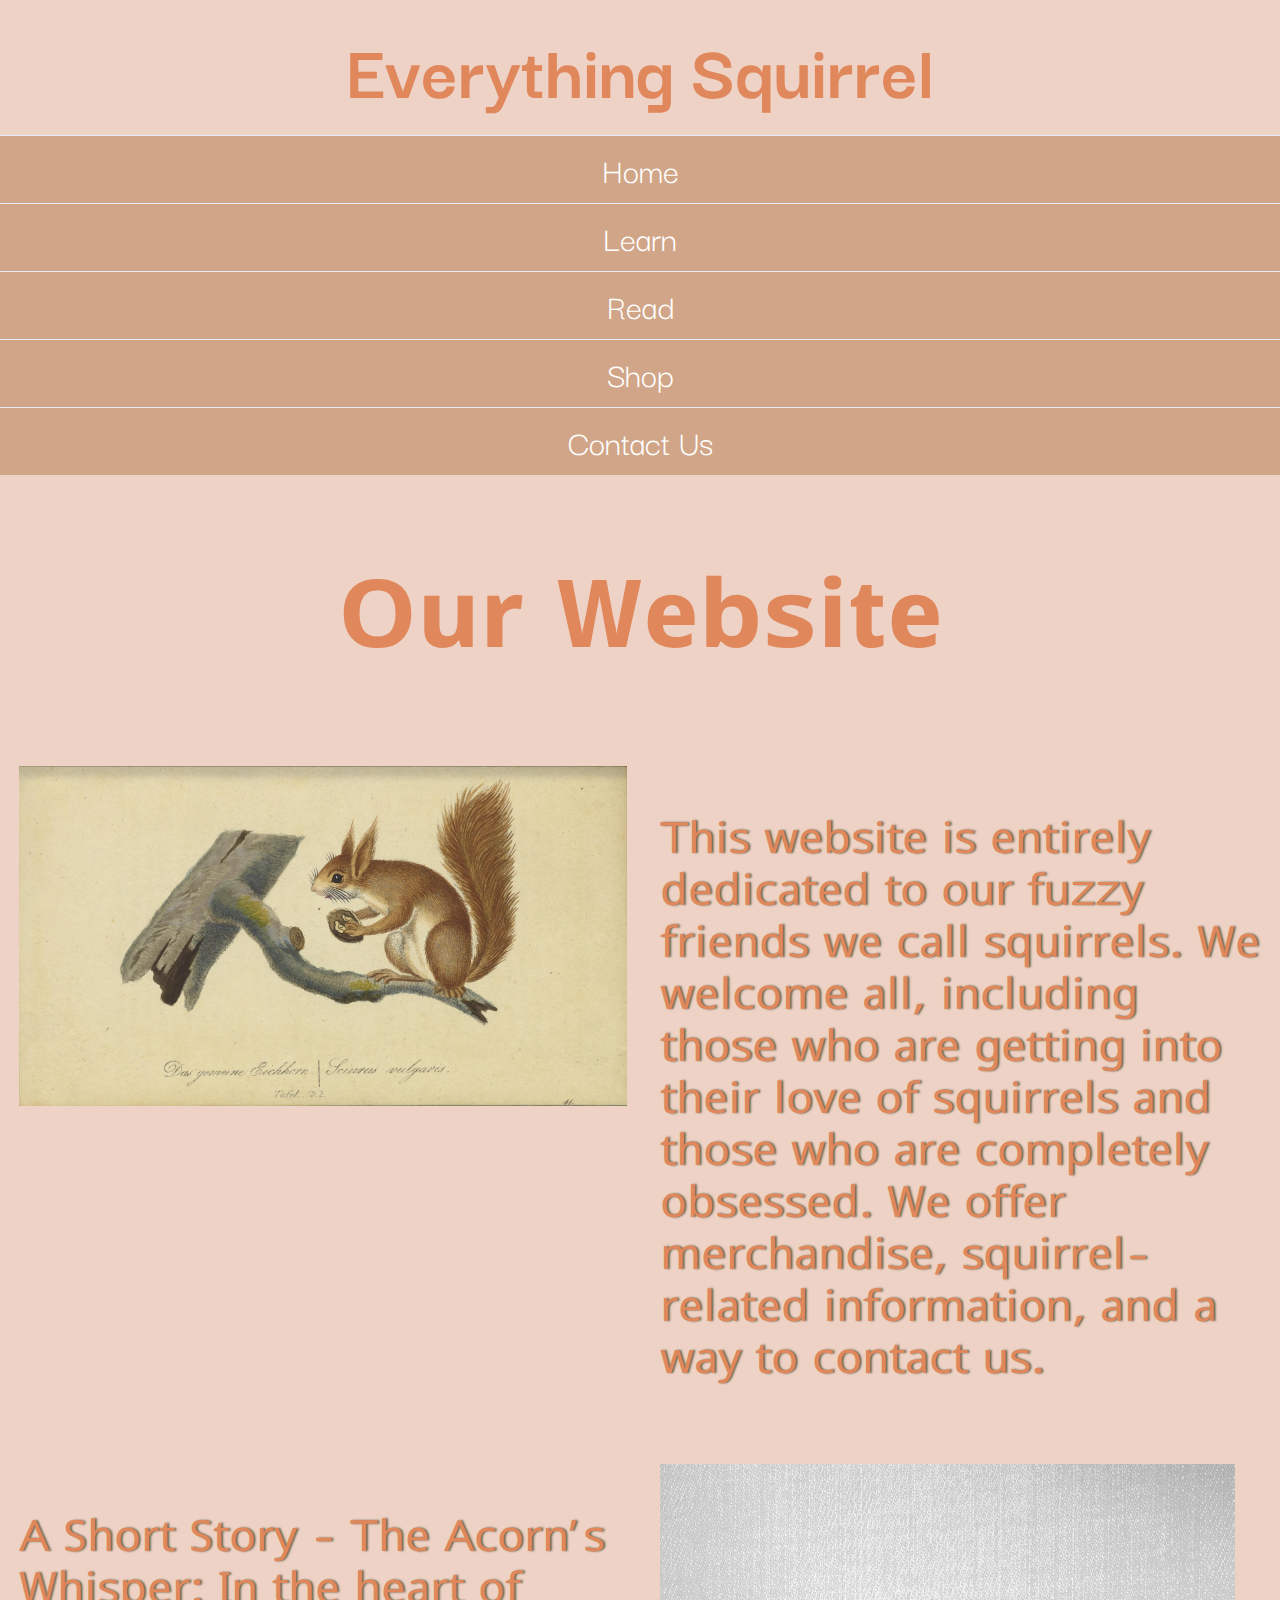
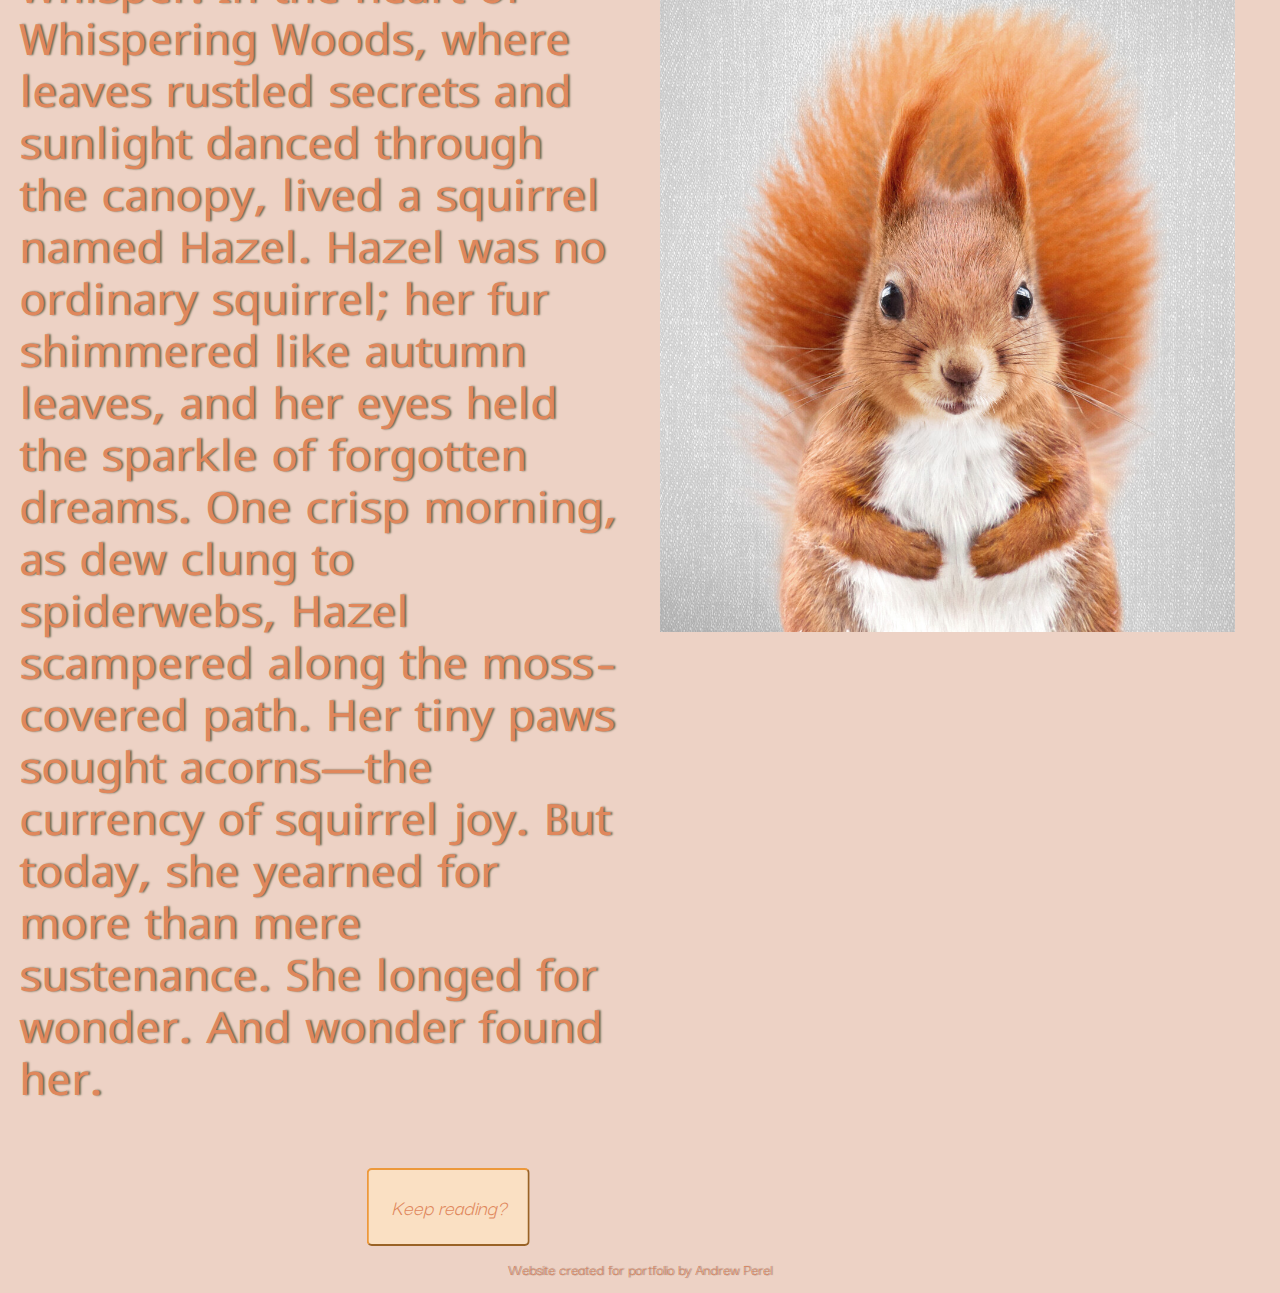
<file: index.html>
<!DOCTYPE html>
<html lang="en">

  <head>
    <meta charset="utf-8">
    <meta name="viewport" content="width=device-width, initial-scale=1.0">
    <link rel="stylesheet" href="css/styles.css">
    <link rel="shortcut icon" href="images/favicon.ico">
    <link rel="preconnect" href="https://fonts.googleapis.com">
    <link rel="preconnect" href="https://fonts.gstatic.com" crossorigin>
    <link href="https://fonts.googleapis.com/css2?family=Darker+Grotesque:wght@300..900&display=swap" rel="stylesheet">
    <link rel="preconnect" href="https://fonts.googleapis.com">
    <link rel="preconnect" href="https://fonts.gstatic.com" crossorigin>
    <link href="https://fonts.googleapis.com/css2?family=Darker+Grotesque:wght@300..900&family=Lunasima:wght@400;700&display=swap" rel="stylesheet">

    <title>Everything Squirrel</title>
  </head>

    <header>
      <h1>Everything Squirrel</h1>
    </header>

    <nav class="tab-desk">
      <ul>
        <li><a href="index.html">Home</a></li>
        <li><a href="info.html">Learn</a></li>
        <li><a href="stories.html">Read</a></li>
        <li><a href="store.html">Shop</a></li>
        <li><a href="contact.html">Contact Us</a></li>
      </ul>
    </nav>

    <h2>Our Website</h2>

    <body>
      <div class="container">
        <div>
          <img src="images/squirrel.jpg" alt="pog-squirrel" class="small">
        </div>
        <div>
          <p>This website is entirely dedicated to our fuzzy friends we call
          squirrels. We welcome all, including those who are getting into
          their love of squirrels and those who are completely obsessed.
          We offer merchandise, squirrel-related information, and a way
          to contact us.</p>
        </div>
      </div>

      <div class="container2">
        <div>
          <p>A Short Story - The Acorn’s Whisper:
            In the heart of Whispering Woods, where leaves rustled
            secrets and sunlight danced through the canopy, lived a
            squirrel named Hazel.
            Hazel was no ordinary squirrel; her fur shimmered like
            autumn leaves,
            and her eyes held the sparkle of forgotten dreams.
            One crisp morning, as dew clung to spiderwebs, Hazel
            scampered along
            the moss-covered path. Her tiny paws sought acorns—the
            currency of
            squirrel joy. But today, she yearned for more than
            mere sustenance.
            She longed for wonder.
            And wonder found her.</p>
          <button type="button" onclick="window.open('stories.html',);"">Keep reading?</button>
        </div>
        <div>
          <img src="images/squirrel2.jpg" alt="gray-squirrel" class="small2">
        </div>
      </div>
    </body>

    <footer>Website created for portfolio by Andrew Perel</footer>
</html>
</file>
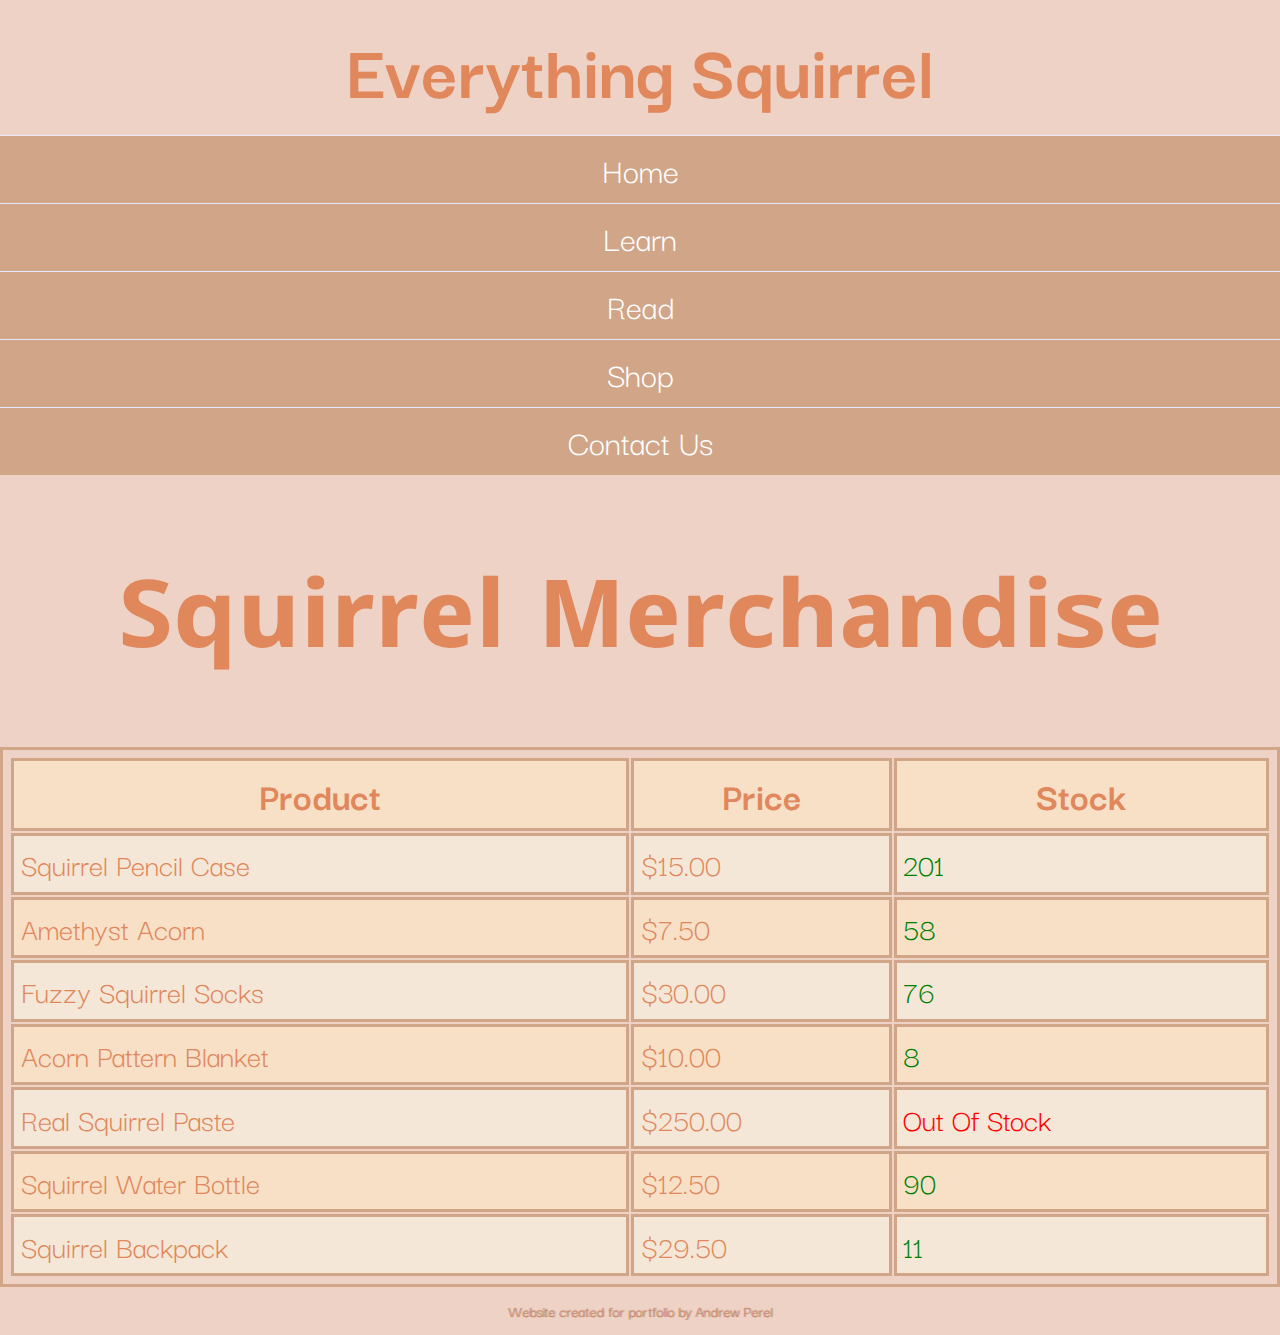
<file: store.html>
<!DOCTYPE html>
<html lang="en">

  <head>
    <meta charset="utf-8">
    <meta name="viewport" content="width=device-width, initial-scale=1.0">
    <link rel="stylesheet" href="css/styles.css">
    <link rel="shortcut icon" href="images/favicon.ico">
    <link rel="preconnect" href="https://fonts.googleapis.com">
    <link rel="preconnect" href="https://fonts.gstatic.com" crossorigin>
    <link href="https://fonts.googleapis.com/css2?family=Darker+Grotesque:wght@300..900&display=swap" rel="stylesheet">
    <link rel="preconnect" href="https://fonts.googleapis.com">
    <link rel="preconnect" href="https://fonts.gstatic.com" crossorigin>
    <link href="https://fonts.googleapis.com/css2?family=Darker+Grotesque:wght@300..900&family=Lunasima:wght@400;700&display=swap" rel="stylesheet">

    <title>Everything Squirrel</title>
  </head>

    <header>
      <h1>Everything Squirrel</h1>
    </header>

    <nav class="tab-desk">
      <ul>
        <li><a href="index.html">Home</a></li>
        <li><a href="info.html">Learn</a></li>
        <li><a href="stories.html">Read</a></li>
        <li><a href="store.html">Shop</a></li>
        <li><a href="contact.html">Contact Us</a></li>
      </ul>
    </nav>

    <body>

      <h2>Squirrel Merchandise</h2>

      <table style="width:100%">
        <tr>
          <th>Product</th>
          <th>Price</th>
          <th>Stock</th>
        </tr>
        <tr>
          <td>Squirrel Pencil Case</td>
          <td>$15.00</td>
          <td class="inStock">201</td>
        </tr>
        <tr>
          <td>Amethyst Acorn</td>
          <td>$7.50</td>
          <td class="inStock">58</td>
        </tr>
        <tr>
          <td>Fuzzy Squirrel Socks</td>
          <td>$30.00</td>
          <td class="inStock">76</td>
        </tr>
        <tr>
          <td>Acorn Pattern Blanket</td>
          <td>$10.00</td>
          <td class="inStock">8</td>
        </tr>
        <tr>
          <td>Real Squirrel Paste</td>
          <td>$250.00</td>
          <td class="outOfStock">Out Of Stock</td>
        </tr>
        <tr>
          <td>Squirrel Water Bottle</td>
          <td>$12.50</td>
          <td class="inStock">90</td>
        </tr>
        <tr>
          <td>Squirrel Backpack</td>
          <td>$29.50</td>
          <td class="inStock">11</td>
        </tr>
      </table>

    </body>

    <footer>Website created for portfolio by Andrew Perel</footer>

</html>
</file>
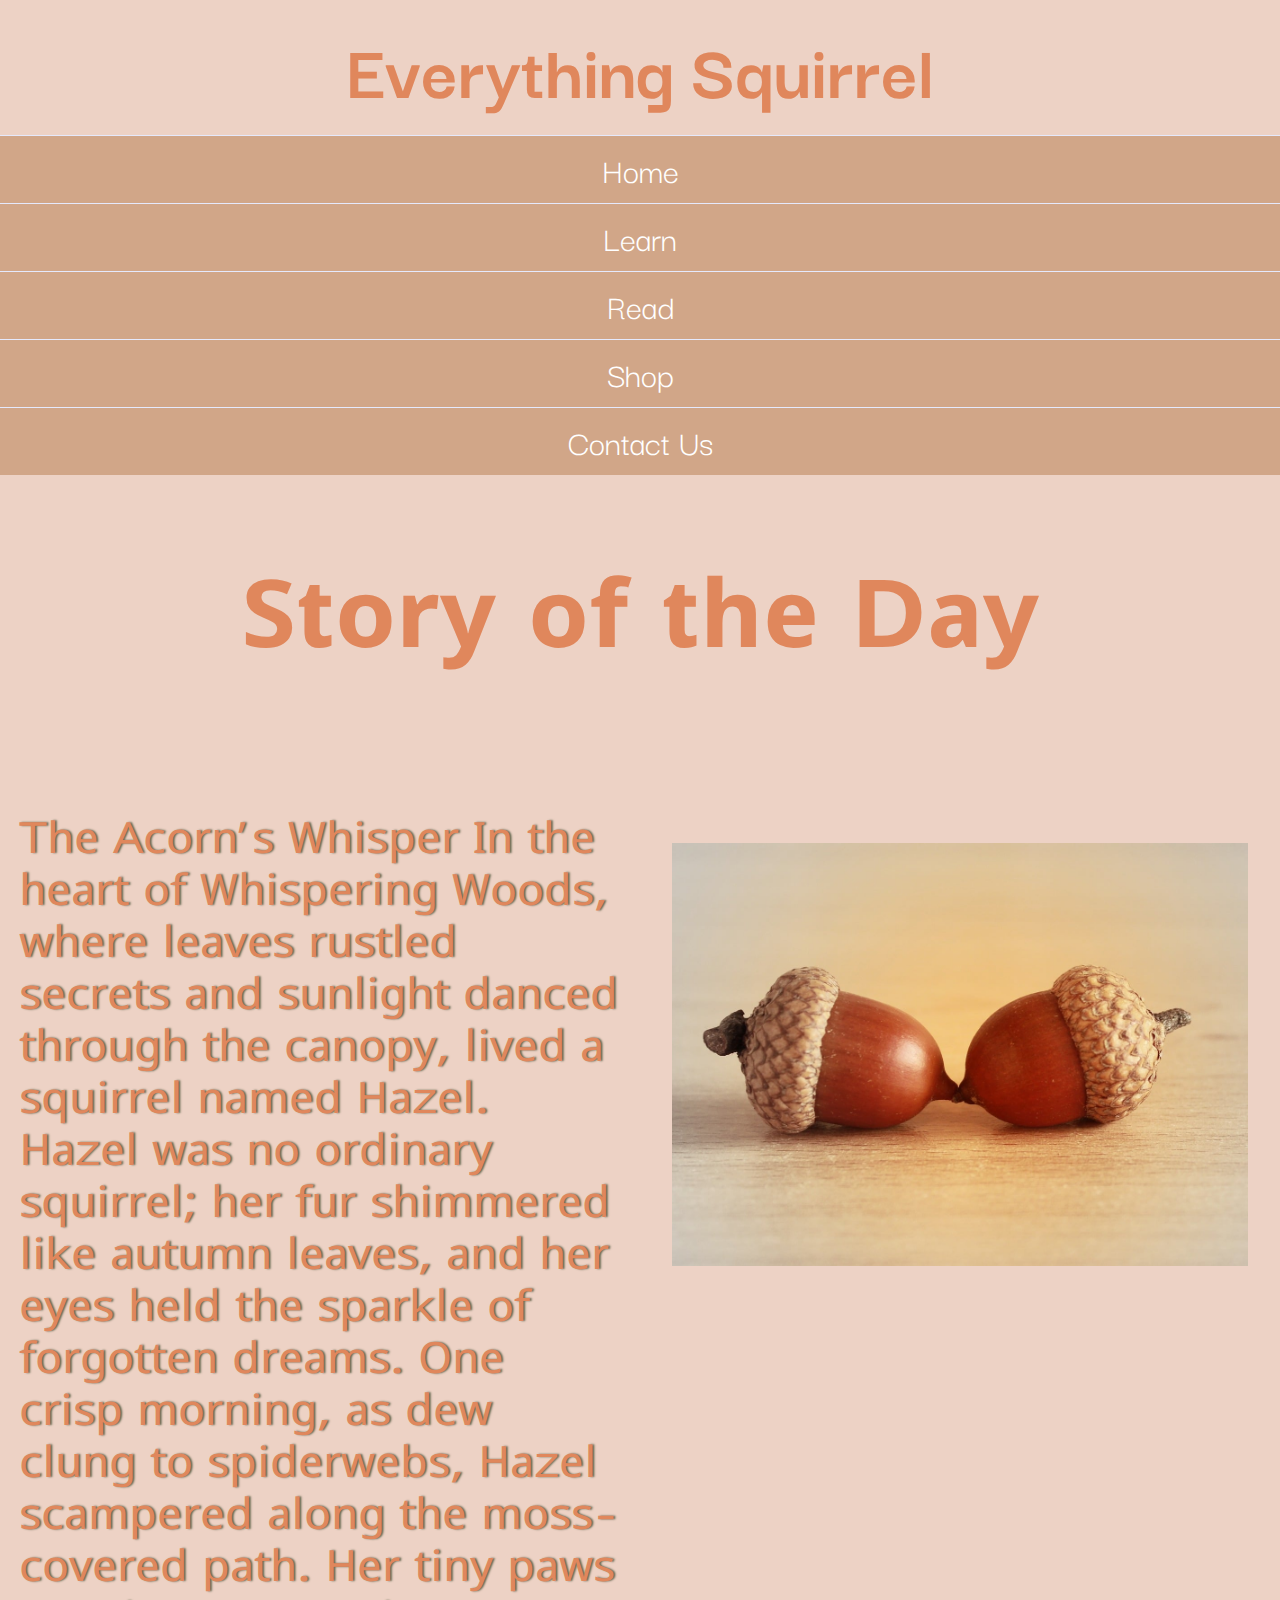
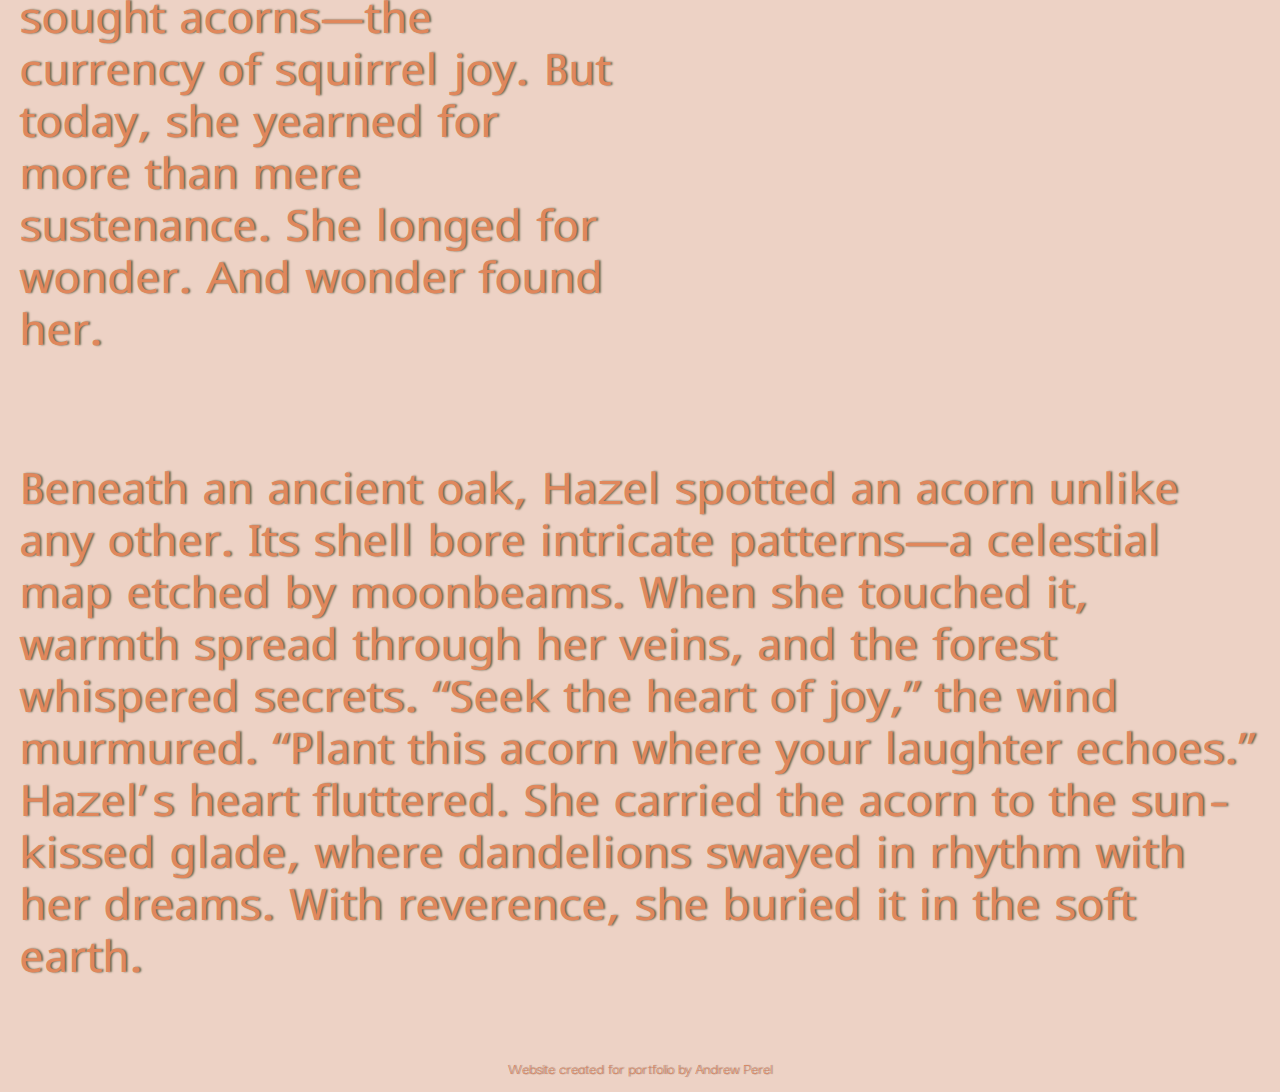
<file: stories.html>
<!DOCTYPE html>
<html lang="en">

  <head>
    <meta charset="utf-8">
    <meta name="viewport" content="width=device-width, initial-scale=1.0">
    <link rel="stylesheet" href="css/styles.css">
    <link rel="shortcut icon" href="images/favicon.ico">
    <link rel="preconnect" href="https://fonts.googleapis.com">
    <link rel="preconnect" href="https://fonts.gstatic.com" crossorigin>
    <link href="https://fonts.googleapis.com/css2?family=Darker+Grotesque:wght@300..900&display=swap" rel="stylesheet">
    <link rel="preconnect" href="https://fonts.googleapis.com">
    <link rel="preconnect" href="https://fonts.gstatic.com" crossorigin>
    <link href="https://fonts.googleapis.com/css2?family=Darker+Grotesque:wght@300..900&family=Lunasima:wght@400;700&display=swap" rel="stylesheet">

    <title>Everything Squirrel</title>
  </head>

    <header>
      <h1>Everything Squirrel</h1>
    </header>

    <nav class="tab-desk">
      <ul>
        <li><a href="index.html">Home</a></li>
        <li><a href="info.html">Learn</a></li>
        <li><a href="stories.html">Read</a></li>
        <li><a href="store.html">Shop</a></li>
        <li><a href="contact.html">Contact Us</a></li>
      </ul>
    </nav>

    <h2>Story of the Day</h2>

    <body>
      <div class="container">
        <p class="text2">The Acorn’s Whisper

          In the heart of Whispering Woods, where leaves rustled secrets and sunlight danced through the canopy, lived a squirrel named Hazel. Hazel was no ordinary squirrel; her fur shimmered like autumn leaves, and her eyes held the sparkle of forgotten dreams.
          One crisp morning, as dew clung to spiderwebs, Hazel scampered along the moss-covered path. Her tiny paws sought acorns—the currency of squirrel joy. But today, she yearned for more than mere sustenance. She longed for wonder.
          And wonder found her.
        </p>
        <img src="images/acorn.jpg" alt="acorn" class="acorn">
      </div>
      <div>
        <p class="text1">
          Beneath an ancient oak, Hazel spotted an acorn unlike any other. Its shell bore intricate patterns—a celestial map etched by moonbeams. When she touched it, warmth spread through her veins, and the forest whispered secrets.
          “Seek the heart of joy,” the wind murmured. “Plant this acorn where your laughter echoes.”
          Hazel’s heart fluttered. She carried the acorn to the sun-kissed glade, where dandelions swayed in rhythm with her dreams. With reverence, she buried it in the soft earth.
        </p>
      </div>


    </body>

    <footer>Website created for portfolio by Andrew Perel</footer>

</html>
</file>
<file: css/styles.css>
body, header, nav, main, footer, img, h1, ul, section, aside, figure, figcaption {
  margin: 0;
  padding: 0;
  border: 0;
}

* {
  font-family: "Darker Grotesque", sans-serif;
}

h1 {
  color: #e0875c;
  text-align: center;
  padding: 1%;
  font-size: 5em;
}

h2 {
  color: #e0875c;
  text-align: center;
  font-size: 6em;
  font-family: "Lunasima", sans-serif;
}

nav li a:hover {
  color: #f7c792;
  font-size: 1.5em;
}
nav {
  background-color: #d1a688;
}
nav ul {
  list-style-type: none;
  text-align: center;
}
nav li {
  display: block;
  font-size: 2.25em;
  border-top: 1px solid #e5e9fc;
}
nav li a {
  display: block;
  color: #fff;
  text-align: center;
  padding: 0.25em 0.25em;
  text-decoration: none;
}

body {
  background-color: #edd2c5;
}

.small {
  max-width: 95%;
  padding: 3%;
}

.small2 {
  padding: 3%;
  max-width: 90%;
}

.container {
 display: grid;
 grid-template-columns: 1fr 1fr;
 column-gap: 1px;
}

.container2 {
 display: grid;
 grid-template-columns: 1fr 1fr;
 column-gap: 1px;
}

p {
  font-size: 2.75em;
  font-family: "Lunasima", sans-serif;
  color: #e0875c;
  text-shadow: #62664d 2px 0 2px;
  padding: 3%;
}

button {
  align-content: center;
  padding: 1em;
  background-color: #fae0c3;
  border-radius: 5px;
  display: inline-block;
  font-style: oblique;
  font-size: 22px;
  border-color: #ed993b;
  color: #e0875c;
  transform: translate(225%)
}

button:hover {
  background-color: #f7d4ad;
}

.acorn {
  max-width: 90%;
  padding: 5%;
  padding-top: 15%;
}

.text1 {
  padding-top: 0;
  padding: 1.5%;
}

.text2 {
  padding-bottom: 0;
}

video {
  padding: 1%;
}

table, th, td {
  border: 3px solid #d1a688;
  color: #e0875c;
}

th, td {
  padding: 0.5%;
}

th {
  font-weight: bold;
  font-size: 2.5em;
}

td {
  font-size: 2em;
}

table {
  padding: 0.5%;
}

tr:nth-child(even) {
  background-color: #f5e7d7;
}

tr:nth-child(odd) {
  background-color: #f7e0c6;
}

footer {
  color: #e0875c;
  text-align: center;
  padding: 1%;
  font-size: 1em;
  text-shadow: gray 1px 0 1px;
}

.inStock {
  color: green;
}

.outOfStock {
  color: red;
}

.gradient {
  background-image: radial-gradient(#f5e7d7 0%, #f7e0c6 51%, #f5e7d7 100%);
}

.btn:hover {
  background-image: radial-gradient(#f7e0c6 0%, #f5e7d7 51%, #fad7a7 100%);
}
</file>
